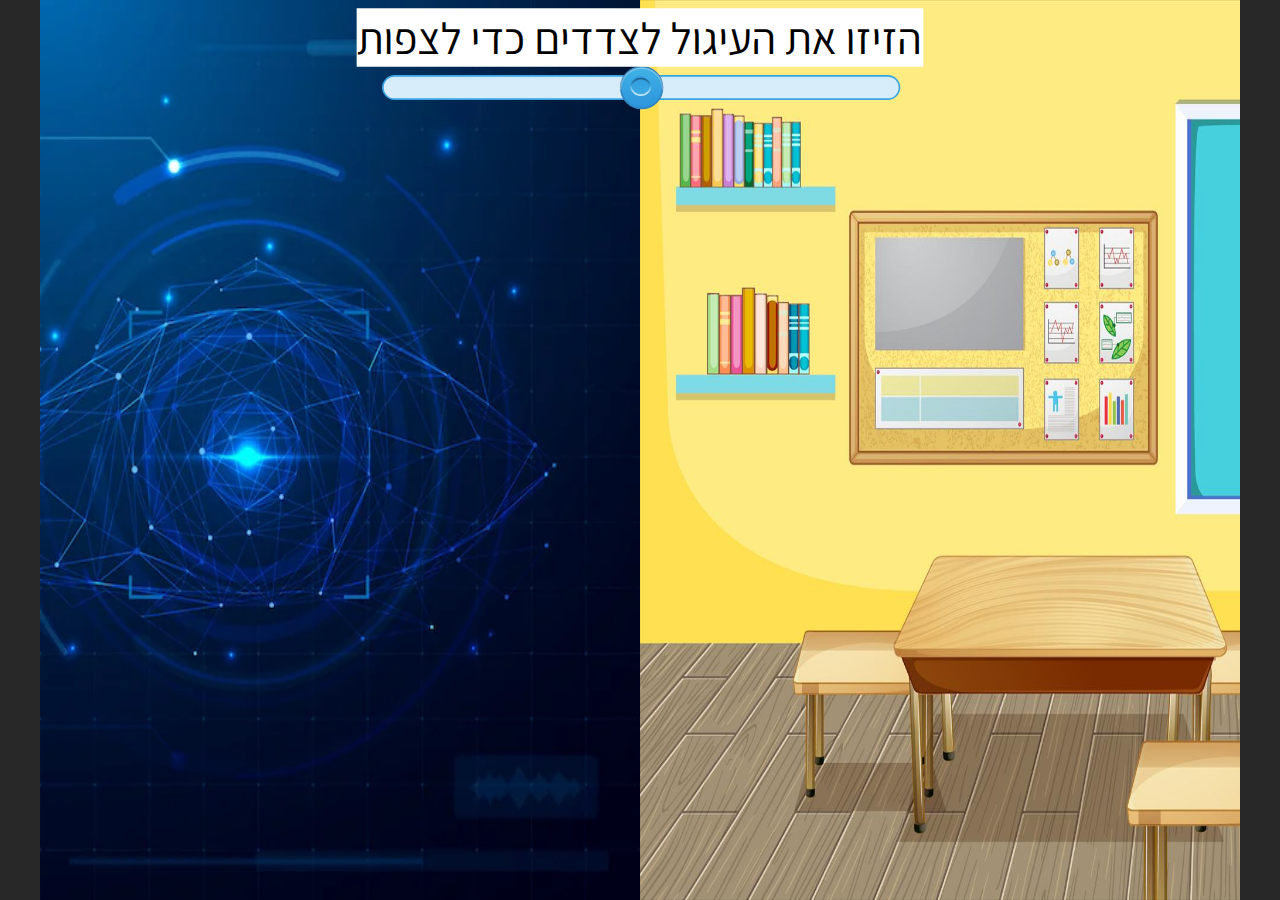
<file: Index.html>
﻿<!doctype html>
<html lang="en-US">
<head>
  <meta charset="utf-8">
  <!-- Created using Storyline 360 - http://www.articulate.com  -->
  <!-- version: 3.69.28997.0 -->
  <title>moocVR</title>
  <meta http-equiv="x-ua-compatible" content="IE=edge"/>
  <meta name="viewport" content="width=device-width,initial-scale=1,user-scalable=no,shrink-to-fit=no,minimal-ui"/>
  <meta name="apple-mobile-web-app-capable" content="yes"/>
  <style>
    html, body { height: 100%; padding: 0; margin: 0 }
    #app { height: 100%; width: 100%; }
  </style>

  <script>
    window.DS = {};
    window.globals = {
      DATA_PATH_BASE: '',
      HAS_FRAME: true,
      HAS_SLIDE: true,

      lmsPresent: false,
      tinCanPresent: false,
      cmi5Present: false,
      aoSupport: false,
      scale: 'noscale',
      captureRc: false,
      browserSize: 'fullscreen',
      bgColor: '#282828',
      features: 'AccessibleVideo,ConnectionMessages,FullScreenToggle,InsertSvgPicture,LayerPresentAsDialog,MultipleQuizTracking,UpdatedThemeEditor',
      themeName: 'unified',
      preloaderColor: '#FFFFFF',
      suppressAnalytics: false,
      productChannel: 'stable',
      publishSource: 'storyline',
      aid: 'aid|7ab7c5c1-7e8a-45cc-a1cd-81152afbe0cc',
      cid: 'ca56a871-f23a-4b8b-b31e-57a39a89a5e0',
      playerVersion: '3.69.28997.0',
      publishTimestamp: '2023-05-13T20:43:15.0759045Z',
      maxIosVideoElements: 10,
      connectionSettings: { message: 'You%20are%20offline.%20Trying%20to%20reconnect...', useDarkTheme: false },

      
      parseParams: function(qs) {
        if (window.globals.parsedParams != null) {
          return window.globals.parsedParams;
        }
        qs = (qs || window.location.search.substr(1)).split('+').join(' ');
        var params = {},
            tokens,
            re = /[?&]?([^=]+)=([^&]*)/g;

        while (tokens = re.exec(qs)) {
          params[decodeURIComponent(tokens[1]).trim()] =
            decodeURIComponent(tokens[2]).trim();
        }
        window.globals.parsedParams = params;
        return params;
      }

    };
  </script>
  <script>
    var isIe11 = ('ActiveXObject' in window || window.MSBlobBuilder != null)
      && window.msCrypto != null && !window.ActiveXObject;
    if (isIe11) {
      window.globals.unsupportedBrowser = true;
      document.write(atob('[base64]'));
    }
  </script>
  
  <script>window.THREE = { };</script>
  
</head>
<body style="background: #282828" class="cs-HTML theme-unified">
  <!-- 360 -->
  <script>!function(e){var i=/iPhone/i,o=/iPod/i,n=/iPad/i,t=/(?=.*\bAndroid\b)(?=.*\bMobile\b)/i,d=/Android/i,s=/(?=.*\bAndroid\b)(?=.*\bSD4930UR\b)/i,b=/(?=.*\bAndroid\b)(?=.*\b(?:KFOT|KFTT|KFJWI|KFJWA|KFSOWI|KFTHWI|KFTHWA|KFAPWI|KFAPWA|KFARWI|KFASWI|KFSAWI|KFSAWA)\b)/i,r=/IEMobile/i,h=/(?=.*\bWindows\b)(?=.*\bARM\b)/i,a=/BlackBerry/i,l=/BB10/i,p=/Opera Mini/i,f=/(CriOS|Chrome)(?=.*\bMobile\b)/i,u=/(?=.*\bFirefox\b)(?=.*\bMobile\b)/i,c=new RegExp("(?:Nexus 7|BNTV250|Kindle Fire|Silk|GT-P1000)","i"),w=function(e,i){return e.test(i)},A=function(e){var A=e||navigator.userAgent,v=A.split("[FBAN");if(void 0!==v[1]&&(A=v[0]),this.apple={phone:w(i,A),ipod:w(o,A),tablet:!w(i,A)&&w(n,A),device:w(i,A)||w(o,A)||w(n,A)},this.amazon={phone:w(s,A),tablet:!w(s,A)&&w(b,A),device:w(s,A)||w(b,A)},this.android={phone:w(s,A)||w(t,A),tablet:!w(s,A)&&!w(t,A)&&(w(b,A)||w(d,A)),device:w(s,A)||w(b,A)||w(t,A)||w(d,A)},this.windows={phone:w(r,A),tablet:w(h,A),device:w(r,A)||w(h,A)},this.other={blackberry:w(a,A),blackberry10:w(l,A),opera:w(p,A),firefox:w(u,A),chrome:w(f,A),device:w(a,A)||w(l,A)||w(p,A)||w(u,A)||w(f,A)},this.seven_inch=w(c,A),this.any=this.apple.device||this.android.device||this.windows.device||this.other.device||this.seven_inch,this.phone=this.apple.phone||this.android.phone||this.windows.phone,this.tablet=this.apple.tablet||this.android.tablet||this.windows.tablet,"undefined"==typeof window)return this},v=function(){var e=new A;return e.Class=A,e};"undefined"!=typeof module&&module.exports&&"undefined"==typeof window?module.exports=A:"undefined"!=typeof module&&module.exports&&"undefined"!=typeof window?module.exports=v():"function"==typeof define&&define.amd?define("isMobile",[],e.isMobile=v()):e.isMobile=v()}(this);
    window.isMobile.apple.tablet = window.isMobile.apple.tablet ||
      (navigator.platform === 'MacIntel' && navigator.maxTouchPoints > 1);
    window.isMobile.apple.device = window.isMobile.apple.device || window.isMobile.apple.tablet;
    window.isMobile.tablet = window.isMobile.tablet || window.isMobile.apple.tablet;
    window.isMobile.any = window.isMobile.any || window.isMobile.apple.tablet;
  </script>

  <div id="focus-sink" tabindex="-1"></div>

  <div id="preso"></div>
  <script>
    (function() {

      var classTypes = [ 'desktop', 'mobile', 'phone', 'tablet' ];

      var addDeviceClasses = function(prefix, testObj) {
        var curr, i;
        for (i = 0; i < classTypes.length; i++) {
          curr = classTypes[i];
          if (testObj[curr]) {
            document.body.classList.add(prefix + curr);
          }
        }
      };

      var params = window.globals.parseParams(),
          isDevicePreview = params.devicepreview === '1',
          isPhoneOverride = params.deviceType === 'phone' || (isDevicePreview && params.phone == '1'),
          isTabletOverride = (params.deviceType === 'tablet' || isDevicePreview) && !isPhoneOverride,
          isMobileOverride = isPhoneOverride || isTabletOverride;

      var deviceView = {
        desktop: !window.isMobile.any && !isMobileOverride,
        mobile: window.isMobile.any || isMobileOverride,
        phone: isPhoneOverride || (window.isMobile.phone && !isTabletOverride),
        tablet: isTabletOverride || window.isMobile.tablet
      };

      window.globals.deviceView = deviceView;
      window.isMobile.desktop = !window.isMobile.any;
      window.isMobile.mobile = window.isMobile.any;

      addDeviceClasses('view-', deviceView);

    })();
  </script>
  
  <script src='story_content/user.js' type=text/javascript></script>
  <div class="slide-loader"></div>

  <script>
    var doc = document, loader = doc.body.querySelector('.slide-loader'); [ 1, 2, 3 ].forEach(function(n) { var d = doc.createElement('div'); d.style.backgroundColor = window.globals.preloaderColor; d.classList.add('mobile-loader-dot'); d.classList.add('dot' + n); loader.appendChild(d); });
  </script>

  <div class="mobile-load-title-overlay" style="display: none">
    <div class="mobile-load-title">moocVR</div>
  </div>

  <div class="mobile-chrome-warning"></div>

  
<style>
  .warn-connection-dialog {
    display: none;
    background: transparent;
    pointer-events: none;
    position: fixed;
    left: 0;
    top: 0;
    width: 100%;
    height: 100%;
    z-index: 999;
  }

  .warn-connection-content {
    border-radius: 4px;
    background: white;
    border: 1px solid #E7E7E7;
    color: #333333;
    box-shadow: 0 2px 4px rgba(0, 0, 0, 0.25);
    transition: all 150ms ease-out;
    position: absolute;
    white-space: nowrap;
  }

  .view-phone.is-landscape .warn-connection-content {
    left: 23px;
    bottom: 23px;
  }

  .view-tablet.is-landscape .warn-connection-content {
    left: 50%;
    top: 20px;
    transform: translateX(-50%);
  }

  .is-portrait .warn-connection-content {
    transform: translate(-50%, calc(-100% - 15px));
  }

  .warn-connection-content p {
    display: inline-block;
    margin: 0 8px 0 0;
    line-height: 33px;
    font-size: 11px;
  }

  .warn-connection-content svg {
    position: relative;
    vertical-align: middle;
    margin: 0 2px 2px 8px;
  }

  .view-desktop .warn-connection-content {
    left: 1.5em;
    bottom: 1.5em;
  }

  .view-desktop .warn-connection-content p {
    font-size: 1.1em;
  }

  .is-offline .warn-connection-dialog {
    display: block;
  }

  .is-offline .cs-panel * {
    pointer-events: none !important;
  }

  .is-offline .cs-panel {
    pointer-events: all !important;
  }

  .is-offline #nav-controls * {
    pointer-events: none !important;
  }

  .is-offline #nav-controls {
    pointer-events: all !important;
  }
</style>

<div class="warn-connection-dialog">
  <div class="warn-connection-content">
    <svg width="17" height="15" viewBox="0 0 17 15" xmlns="http://www.w3.org/2000/svg">
      <path fill="#8F0000" stroke="white" d="M16.07,12.98 L15.88,12.23 L9.51,1.21 C8.97,0.26,7.6,0.26,7.06,1.21 L0.69,12.23 C0.15,13.16,0.81,14.36,1.91,14.36 H14.65 C15.47,14.36,16.05,13.7,16.07,12.98 Z"/>
      <path fill="white" stroke="white" d="M8.58,5.5 C8.35,5.28,8.5,5.35,8.21,5.32 C8.09,5.35,7.97,5.49,7.96,5.67 C7.97,5.79,7.98,5.92,7.98,6.04 L7.98,6.04 C7.99,6.17,8,6.31,8.01,6.43 L8.01,6.44 C8.03,6.92,8.06,7.41,8.09,7.9 L8.09,7.9 C8.12,8.39,8.14,8.88,8.17,9.37 C8.17,9.39,8.18,9.42,8.2,9.44 C8.23,9.46,8.25,9.47,8.28,9.47 C8.31,9.47,8.34,9.46,8.35,9.44 C8.37,9.43,8.38,9.4,8.39,9.35 L8.39,9.34 C8.39,9.24,8.4,9.15,8.4,9.05 L8.4,9.05 C8.41,8.96,8.41,8.86,8.42,8.75 C8.43,8.44,8.45,8.12,8.47,7.81 L8.47,7.81 C8.49,7.49,8.51,7.18,8.53,6.87 C8.55,6.46,8.56,6.05,8.59,5.64 L8.6,5.62 C8.6,5.57,8.59,5.53,8.58,5.5 L8.21,5.32 Z"/>
      <circle fill="white" stroke="white" cx="8.3" cy="11.35" r="0.3"/>
    </svg>
    <p>You are offline. Trying to reconnect...</p>
  </div>
</div>

<script>
  (function() {
    window.DS.connection = {
      warningShown: false,
      assets: {},
      loadingAssetGroup: false,
      retryDelay: 500
    };

    // @TODO this is POC code and can be cleaned up a bit more if we move forward
    // with the feature



    // The `window.globals.features` variable must be set in `webpack.dev.config` when testing locally - it is not enough
    // to have it in the data - but it must be set there as well.
    var useConnectionMessages = window.AbortController != null &&
      window.location.protocol != 'file:' &&
      window.globals.features.indexOf('ConnectionMessages') != -1;

    window.DS.connection.useConnectionMessages = useConnectionMessages

    var assetCount = 0;
    var checkLoadedId;
    var connectionSettings = window.globals.connectionSettings;

    if (useConnectionMessages && connectionSettings != null) {
      var contentEl = document.querySelector('.warn-connection-content');
      var messageEl = contentEl.querySelector('p')

      if (connectionSettings.useDarkTheme) {
        contentEl.style.borderColor = '#BABBBA';
        contentEl.style.backgroundColor = '#282828';
        contentEl.style.color = '#FFFFFF';
      }

      if (connectionSettings.message != null) {
        messageEl.textContent = window.decodeURIComponent(connectionSettings.message);
      }
    }

    function checkAssetsReady() {
      for (var i in DS.connection.assets) {
        if (!DS.connection.assets[i].success) {
          return false;
        }
      }
      return true;
    }

    function stopAssetGroup() {
      if (!useConnectionMessages) { return; }

      assetCount = 0;

      DS.connection.oldAssetGroup = DS.connection.assets;
      DS.connection.assets = {};
      DS.connection.loadingAssetGroup = false;
      clearInterval(checkLoadedId);
    }

    function startAssetGroup() {
      if (!useConnectionMessages) { return; }
      var ticks = 0;
      clearInterval(checkLoadedId);
      checkLoadedId = setInterval(function() {
        var loaded = 0;
        if (assetCount === 0 && loaded === 0) {
          clearInterval(checkLoadedId);
          return;
        }

        for (var i in DS.connection.assets) {
          if (DS.connection.assets[i].success) {
            loaded++;
          }
        }

        if (assetCount === loaded && checkAssetsReady()) {
          for (var i in DS.connection.assets) {
            if (DS.connection.assets[i].action) {
              DS.connection.assets[i].action();
            }
          }
          hideWarning();
          stopAssetGroup();
        }
      }, 100)
    }

    function requiredAsset(url, action, retry, type) {
      if (!useConnectionMessages) { return; }
      if (DS.connection.assets[url]) { return; }

      DS.connection.assets[url] = {
        success: false, action: action, retry: retry, type: type
      };
      assetCount = Object.keys(DS.connection.assets).length;
      if (!DS.connection.loadingAssetGroup) {
        startAssetGroup();
      }
      DS.connection.loadingAssetGroup = true;
    }

    function assetLoaded(url) {
      if (!useConnectionMessages) { return; }
      if (DS.connection.assets[url]) {
        DS.connection.assets[url].success = true;
      }
    }

    function assetFailed(url) {
      if (!useConnectionMessages) { return; }
      if (!DS.connection.assets[url]) {
        if (/\.js$/.test(url)) {
          setTimeout(function() {
            if (DS.connection.lastSlideLoaded != null) {
              DS.connection.lastSlideLoaded();
            }
          }, DS.connection.retryDelay);
        }
        return;
      }
      if (!DS.connection.warningShown) { showWarning(); }
      if (DS.connection.assets[url].retry) {
        setTimeout(function() {
          if (!DS.connection.assets[url].success) {
            DS.connection.assets[url].retry()
          }
        }, DS.connection.retryDelay);
      }
    }

    function hideWarning() {
      document.body.classList.remove('is-offline');
      DS.connection.warningShown = false;
    }
    DS.connection.hideWarning = hideWarning

    function showWarning(btn) {
      document.body.classList.add('is-offline')
      DS.connection.warningShown = true;
      updateWarningPosition();
    }

    function updateWarningPosition() {
      if (!DS.connection.warningShown) {
        return;
      }

      var isPortrait = document.body.classList.contains('is-portrait');
      var warningEl = document.querySelector('.warn-connection-content');

      if (isPortrait) {
        var slide = document.querySelector('.primary-slide');
        var slideRect = slide.getBoundingClientRect();

        warningEl.style.top = `${slideRect.top}px`
        warningEl.style.left = `${slideRect.left + slideRect.width / 2}px`
      } else {
        warningEl.style.top = null;
        warningEl.style.left = null;
      }

      window.requestAnimationFrame(updateWarningPosition);
    }

    // these will all be noops if the feature flag isn't set in
    // the data and `window.globals.features`
    DS.connection.requiredAsset = requiredAsset;
    DS.connection.assetLoaded = assetLoaded;
    DS.connection.assetFailed = assetFailed;
    DS.connection.stopAssetGroup = stopAssetGroup;
    DS.connection.startAssetGroup = startAssetGroup;
  })();
</script>


  <script>
    
    if (window.autoSpider && window.vInterfaceObject) {
      document.querySelector('.mobile-load-title-overlay').style.display = 'none';
    }
  </script>

  

  <link rel="stylesheet" href="html5/data/css/output.min.css" data-noprefix/>
</body>
<script src="html5/lib/scripts/bootstrapper.min.js"></script>
</html>
</file>
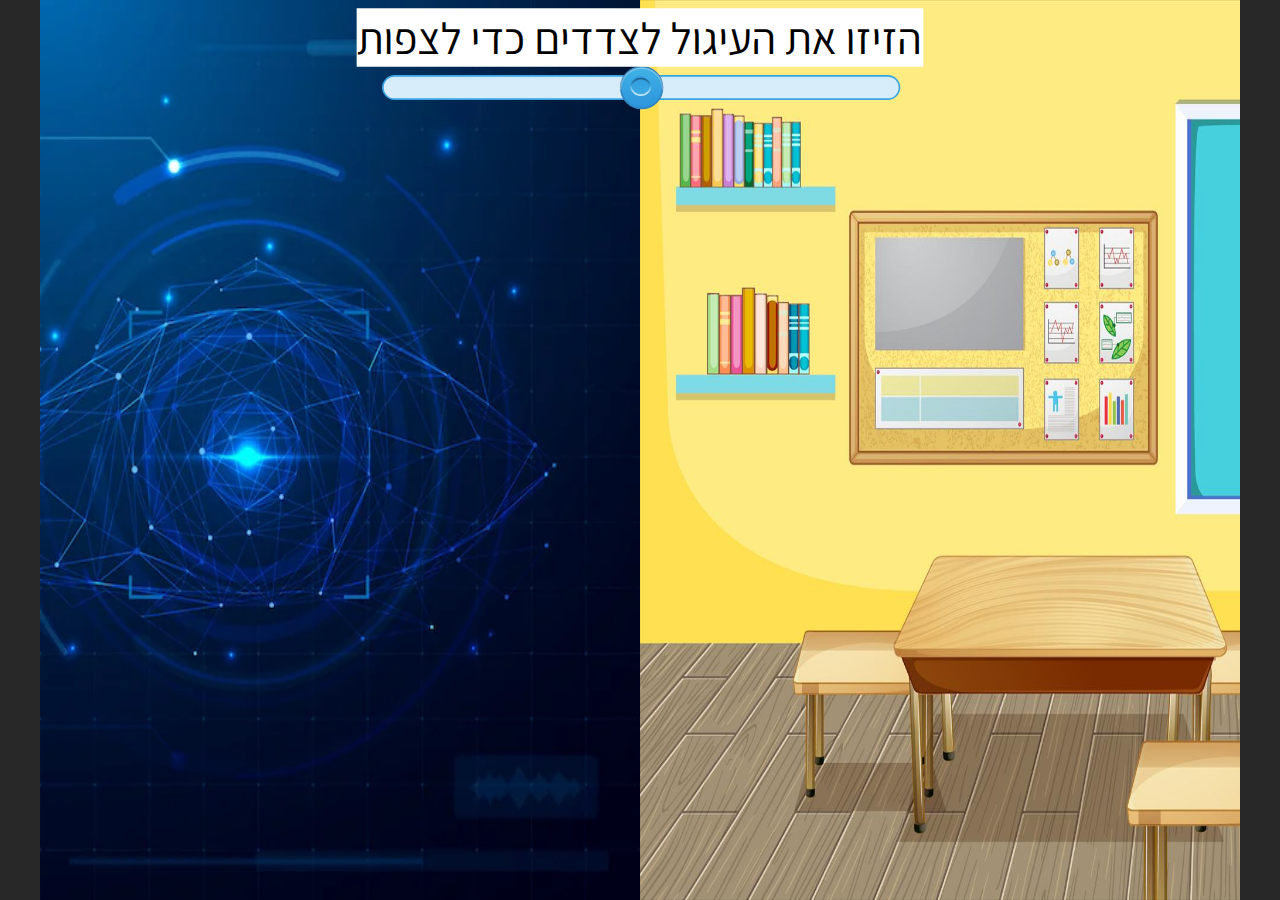
<file: index.html>
﻿<!doctype html>
<html lang="en-US">
<head>
  <meta charset="utf-8">
  <!-- Created using Storyline 360 - http://www.articulate.com  -->
  <!-- version: 3.69.28997.0 -->
  <title>moocVR</title>
  <meta http-equiv="x-ua-compatible" content="IE=edge"/>
  <meta name="viewport" content="width=device-width,initial-scale=1,user-scalable=no,shrink-to-fit=no,minimal-ui"/>
  <meta name="apple-mobile-web-app-capable" content="yes"/>
  <style>
    html, body { height: 100%; padding: 0; margin: 0 }
    #app { height: 100%; width: 100%; }
  </style>

  <script>
    window.DS = {};
    window.globals = {
      DATA_PATH_BASE: '',
      HAS_FRAME: true,
      HAS_SLIDE: true,

      lmsPresent: false,
      tinCanPresent: false,
      cmi5Present: false,
      aoSupport: false,
      scale: 'noscale',
      captureRc: false,
      browserSize: 'fullscreen',
      bgColor: '#282828',
      features: 'AccessibleVideo,ConnectionMessages,FullScreenToggle,InsertSvgPicture,LayerPresentAsDialog,MultipleQuizTracking,UpdatedThemeEditor',
      themeName: 'unified',
      preloaderColor: '#FFFFFF',
      suppressAnalytics: false,
      productChannel: 'stable',
      publishSource: 'storyline',
      aid: 'aid|7ab7c5c1-7e8a-45cc-a1cd-81152afbe0cc',
      cid: 'ca56a871-f23a-4b8b-b31e-57a39a89a5e0',
      playerVersion: '3.69.28997.0',
      publishTimestamp: '2023-05-03T05:57:48.6270765Z',
      maxIosVideoElements: 10,
      connectionSettings: { message: 'You%20are%20offline.%20Trying%20to%20reconnect...', useDarkTheme: false },

      
      parseParams: function(qs) {
        if (window.globals.parsedParams != null) {
          return window.globals.parsedParams;
        }
        qs = (qs || window.location.search.substr(1)).split('+').join(' ');
        var params = {},
            tokens,
            re = /[?&]?([^=]+)=([^&]*)/g;

        while (tokens = re.exec(qs)) {
          params[decodeURIComponent(tokens[1]).trim()] =
            decodeURIComponent(tokens[2]).trim();
        }
        window.globals.parsedParams = params;
        return params;
      }

    };
  </script>
  <script>
    var isIe11 = ('ActiveXObject' in window || window.MSBlobBuilder != null)
      && window.msCrypto != null && !window.ActiveXObject;
    if (isIe11) {
      window.globals.unsupportedBrowser = true;
      document.write(atob('[base64]'));
    }
  </script>
  
  <script>window.THREE = { };</script>
  
</head>
<body style="background: #282828" class="cs-HTML theme-unified">
  <!-- 360 -->
  <script>!function(e){var i=/iPhone/i,o=/iPod/i,n=/iPad/i,t=/(?=.*\bAndroid\b)(?=.*\bMobile\b)/i,d=/Android/i,s=/(?=.*\bAndroid\b)(?=.*\bSD4930UR\b)/i,b=/(?=.*\bAndroid\b)(?=.*\b(?:KFOT|KFTT|KFJWI|KFJWA|KFSOWI|KFTHWI|KFTHWA|KFAPWI|KFAPWA|KFARWI|KFASWI|KFSAWI|KFSAWA)\b)/i,r=/IEMobile/i,h=/(?=.*\bWindows\b)(?=.*\bARM\b)/i,a=/BlackBerry/i,l=/BB10/i,p=/Opera Mini/i,f=/(CriOS|Chrome)(?=.*\bMobile\b)/i,u=/(?=.*\bFirefox\b)(?=.*\bMobile\b)/i,c=new RegExp("(?:Nexus 7|BNTV250|Kindle Fire|Silk|GT-P1000)","i"),w=function(e,i){return e.test(i)},A=function(e){var A=e||navigator.userAgent,v=A.split("[FBAN");if(void 0!==v[1]&&(A=v[0]),this.apple={phone:w(i,A),ipod:w(o,A),tablet:!w(i,A)&&w(n,A),device:w(i,A)||w(o,A)||w(n,A)},this.amazon={phone:w(s,A),tablet:!w(s,A)&&w(b,A),device:w(s,A)||w(b,A)},this.android={phone:w(s,A)||w(t,A),tablet:!w(s,A)&&!w(t,A)&&(w(b,A)||w(d,A)),device:w(s,A)||w(b,A)||w(t,A)||w(d,A)},this.windows={phone:w(r,A),tablet:w(h,A),device:w(r,A)||w(h,A)},this.other={blackberry:w(a,A),blackberry10:w(l,A),opera:w(p,A),firefox:w(u,A),chrome:w(f,A),device:w(a,A)||w(l,A)||w(p,A)||w(u,A)||w(f,A)},this.seven_inch=w(c,A),this.any=this.apple.device||this.android.device||this.windows.device||this.other.device||this.seven_inch,this.phone=this.apple.phone||this.android.phone||this.windows.phone,this.tablet=this.apple.tablet||this.android.tablet||this.windows.tablet,"undefined"==typeof window)return this},v=function(){var e=new A;return e.Class=A,e};"undefined"!=typeof module&&module.exports&&"undefined"==typeof window?module.exports=A:"undefined"!=typeof module&&module.exports&&"undefined"!=typeof window?module.exports=v():"function"==typeof define&&define.amd?define("isMobile",[],e.isMobile=v()):e.isMobile=v()}(this);
    window.isMobile.apple.tablet = window.isMobile.apple.tablet ||
      (navigator.platform === 'MacIntel' && navigator.maxTouchPoints > 1);
    window.isMobile.apple.device = window.isMobile.apple.device || window.isMobile.apple.tablet;
    window.isMobile.tablet = window.isMobile.tablet || window.isMobile.apple.tablet;
    window.isMobile.any = window.isMobile.any || window.isMobile.apple.tablet;
  </script>

  <div id="focus-sink" tabindex="-1"></div>

  <div id="preso"></div>
  <script>
    (function() {

      var classTypes = [ 'desktop', 'mobile', 'phone', 'tablet' ];

      var addDeviceClasses = function(prefix, testObj) {
        var curr, i;
        for (i = 0; i < classTypes.length; i++) {
          curr = classTypes[i];
          if (testObj[curr]) {
            document.body.classList.add(prefix + curr);
          }
        }
      };

      var params = window.globals.parseParams(),
          isDevicePreview = params.devicepreview === '1',
          isPhoneOverride = params.deviceType === 'phone' || (isDevicePreview && params.phone == '1'),
          isTabletOverride = (params.deviceType === 'tablet' || isDevicePreview) && !isPhoneOverride,
          isMobileOverride = isPhoneOverride || isTabletOverride;

      var deviceView = {
        desktop: !window.isMobile.any && !isMobileOverride,
        mobile: window.isMobile.any || isMobileOverride,
        phone: isPhoneOverride || (window.isMobile.phone && !isTabletOverride),
        tablet: isTabletOverride || window.isMobile.tablet
      };

      window.globals.deviceView = deviceView;
      window.isMobile.desktop = !window.isMobile.any;
      window.isMobile.mobile = window.isMobile.any;

      addDeviceClasses('view-', deviceView);

    })();
  </script>
  
  <script src='story_content/user.js' type=text/javascript></script>
  <div class="slide-loader"></div>

  <script>
    var doc = document, loader = doc.body.querySelector('.slide-loader'); [ 1, 2, 3 ].forEach(function(n) { var d = doc.createElement('div'); d.style.backgroundColor = window.globals.preloaderColor; d.classList.add('mobile-loader-dot'); d.classList.add('dot' + n); loader.appendChild(d); });
  </script>

  <div class="mobile-load-title-overlay" style="display: none">
    <div class="mobile-load-title">moocVR</div>
  </div>

  <div class="mobile-chrome-warning"></div>

  
<style>
  .warn-connection-dialog {
    display: none;
    background: transparent;
    pointer-events: none;
    position: fixed;
    left: 0;
    top: 0;
    width: 100%;
    height: 100%;
    z-index: 999;
  }

  .warn-connection-content {
    border-radius: 4px;
    background: white;
    border: 1px solid #E7E7E7;
    color: #333333;
    box-shadow: 0 2px 4px rgba(0, 0, 0, 0.25);
    transition: all 150ms ease-out;
    position: absolute;
    white-space: nowrap;
  }

  .view-phone.is-landscape .warn-connection-content {
    left: 23px;
    bottom: 23px;
  }

  .view-tablet.is-landscape .warn-connection-content {
    left: 50%;
    top: 20px;
    transform: translateX(-50%);
  }

  .is-portrait .warn-connection-content {
    transform: translate(-50%, calc(-100% - 15px));
  }

  .warn-connection-content p {
    display: inline-block;
    margin: 0 8px 0 0;
    line-height: 33px;
    font-size: 11px;
  }

  .warn-connection-content svg {
    position: relative;
    vertical-align: middle;
    margin: 0 2px 2px 8px;
  }

  .view-desktop .warn-connection-content {
    left: 1.5em;
    bottom: 1.5em;
  }

  .view-desktop .warn-connection-content p {
    font-size: 1.1em;
  }

  .is-offline .warn-connection-dialog {
    display: block;
  }

  .is-offline .cs-panel * {
    pointer-events: none !important;
  }

  .is-offline .cs-panel {
    pointer-events: all !important;
  }

  .is-offline #nav-controls * {
    pointer-events: none !important;
  }

  .is-offline #nav-controls {
    pointer-events: all !important;
  }
</style>

<div class="warn-connection-dialog">
  <div class="warn-connection-content">
    <svg width="17" height="15" viewBox="0 0 17 15" xmlns="http://www.w3.org/2000/svg">
      <path fill="#8F0000" stroke="white" d="M16.07,12.98 L15.88,12.23 L9.51,1.21 C8.97,0.26,7.6,0.26,7.06,1.21 L0.69,12.23 C0.15,13.16,0.81,14.36,1.91,14.36 H14.65 C15.47,14.36,16.05,13.7,16.07,12.98 Z"/>
      <path fill="white" stroke="white" d="M8.58,5.5 C8.35,5.28,8.5,5.35,8.21,5.32 C8.09,5.35,7.97,5.49,7.96,5.67 C7.97,5.79,7.98,5.92,7.98,6.04 L7.98,6.04 C7.99,6.17,8,6.31,8.01,6.43 L8.01,6.44 C8.03,6.92,8.06,7.41,8.09,7.9 L8.09,7.9 C8.12,8.39,8.14,8.88,8.17,9.37 C8.17,9.39,8.18,9.42,8.2,9.44 C8.23,9.46,8.25,9.47,8.28,9.47 C8.31,9.47,8.34,9.46,8.35,9.44 C8.37,9.43,8.38,9.4,8.39,9.35 L8.39,9.34 C8.39,9.24,8.4,9.15,8.4,9.05 L8.4,9.05 C8.41,8.96,8.41,8.86,8.42,8.75 C8.43,8.44,8.45,8.12,8.47,7.81 L8.47,7.81 C8.49,7.49,8.51,7.18,8.53,6.87 C8.55,6.46,8.56,6.05,8.59,5.64 L8.6,5.62 C8.6,5.57,8.59,5.53,8.58,5.5 L8.21,5.32 Z"/>
      <circle fill="white" stroke="white" cx="8.3" cy="11.35" r="0.3"/>
    </svg>
    <p>You are offline. Trying to reconnect...</p>
  </div>
</div>

<script>
  (function() {
    window.DS.connection = {
      warningShown: false,
      assets: {},
      loadingAssetGroup: false,
      retryDelay: 500
    };

    // @TODO this is POC code and can be cleaned up a bit more if we move forward
    // with the feature



    // The `window.globals.features` variable must be set in `webpack.dev.config` when testing locally - it is not enough
    // to have it in the data - but it must be set there as well.
    var useConnectionMessages = window.AbortController != null &&
      window.location.protocol != 'file:' &&
      window.globals.features.indexOf('ConnectionMessages') != -1;

    window.DS.connection.useConnectionMessages = useConnectionMessages

    var assetCount = 0;
    var checkLoadedId;
    var connectionSettings = window.globals.connectionSettings;

    if (useConnectionMessages && connectionSettings != null) {
      var contentEl = document.querySelector('.warn-connection-content');
      var messageEl = contentEl.querySelector('p')

      if (connectionSettings.useDarkTheme) {
        contentEl.style.borderColor = '#BABBBA';
        contentEl.style.backgroundColor = '#282828';
        contentEl.style.color = '#FFFFFF';
      }

      if (connectionSettings.message != null) {
        messageEl.textContent = window.decodeURIComponent(connectionSettings.message);
      }
    }

    function checkAssetsReady() {
      for (var i in DS.connection.assets) {
        if (!DS.connection.assets[i].success) {
          return false;
        }
      }
      return true;
    }

    function stopAssetGroup() {
      if (!useConnectionMessages) { return; }

      assetCount = 0;

      DS.connection.oldAssetGroup = DS.connection.assets;
      DS.connection.assets = {};
      DS.connection.loadingAssetGroup = false;
      clearInterval(checkLoadedId);
    }

    function startAssetGroup() {
      if (!useConnectionMessages) { return; }
      var ticks = 0;
      clearInterval(checkLoadedId);
      checkLoadedId = setInterval(function() {
        var loaded = 0;
        if (assetCount === 0 && loaded === 0) {
          clearInterval(checkLoadedId);
          return;
        }

        for (var i in DS.connection.assets) {
          if (DS.connection.assets[i].success) {
            loaded++;
          }
        }

        if (assetCount === loaded && checkAssetsReady()) {
          for (var i in DS.connection.assets) {
            if (DS.connection.assets[i].action) {
              DS.connection.assets[i].action();
            }
          }
          hideWarning();
          stopAssetGroup();
        }
      }, 100)
    }

    function requiredAsset(url, action, retry, type) {
      if (!useConnectionMessages) { return; }
      if (DS.connection.assets[url]) { return; }

      DS.connection.assets[url] = {
        success: false, action: action, retry: retry, type: type
      };
      assetCount = Object.keys(DS.connection.assets).length;
      if (!DS.connection.loadingAssetGroup) {
        startAssetGroup();
      }
      DS.connection.loadingAssetGroup = true;
    }

    function assetLoaded(url) {
      if (!useConnectionMessages) { return; }
      if (DS.connection.assets[url]) {
        DS.connection.assets[url].success = true;
      }
    }

    function assetFailed(url) {
      if (!useConnectionMessages) { return; }
      if (!DS.connection.assets[url]) {
        if (/\.js$/.test(url)) {
          setTimeout(function() {
            if (DS.connection.lastSlideLoaded != null) {
              DS.connection.lastSlideLoaded();
            }
          }, DS.connection.retryDelay);
        }
        return;
      }
      if (!DS.connection.warningShown) { showWarning(); }
      if (DS.connection.assets[url].retry) {
        setTimeout(function() {
          if (!DS.connection.assets[url].success) {
            DS.connection.assets[url].retry()
          }
        }, DS.connection.retryDelay);
      }
    }

    function hideWarning() {
      document.body.classList.remove('is-offline');
      DS.connection.warningShown = false;
    }
    DS.connection.hideWarning = hideWarning

    function showWarning(btn) {
      document.body.classList.add('is-offline')
      DS.connection.warningShown = true;
      updateWarningPosition();
    }

    function updateWarningPosition() {
      if (!DS.connection.warningShown) {
        return;
      }

      var isPortrait = document.body.classList.contains('is-portrait');
      var warningEl = document.querySelector('.warn-connection-content');

      if (isPortrait) {
        var slide = document.querySelector('.primary-slide');
        var slideRect = slide.getBoundingClientRect();

        warningEl.style.top = `${slideRect.top}px`
        warningEl.style.left = `${slideRect.left + slideRect.width / 2}px`
      } else {
        warningEl.style.top = null;
        warningEl.style.left = null;
      }

      window.requestAnimationFrame(updateWarningPosition);
    }

    // these will all be noops if the feature flag isn't set in
    // the data and `window.globals.features`
    DS.connection.requiredAsset = requiredAsset;
    DS.connection.assetLoaded = assetLoaded;
    DS.connection.assetFailed = assetFailed;
    DS.connection.stopAssetGroup = stopAssetGroup;
    DS.connection.startAssetGroup = startAssetGroup;
  })();
</script>


  <script>
    
    if (window.autoSpider && window.vInterfaceObject) {
      document.querySelector('.mobile-load-title-overlay').style.display = 'none';
    }
  </script>

  

  <link rel="stylesheet" href="html5/data/css/output.min.css" data-noprefix/>
</body>
<script src="html5/lib/scripts/bootstrapper.min.js"></script>
</html>
</file>
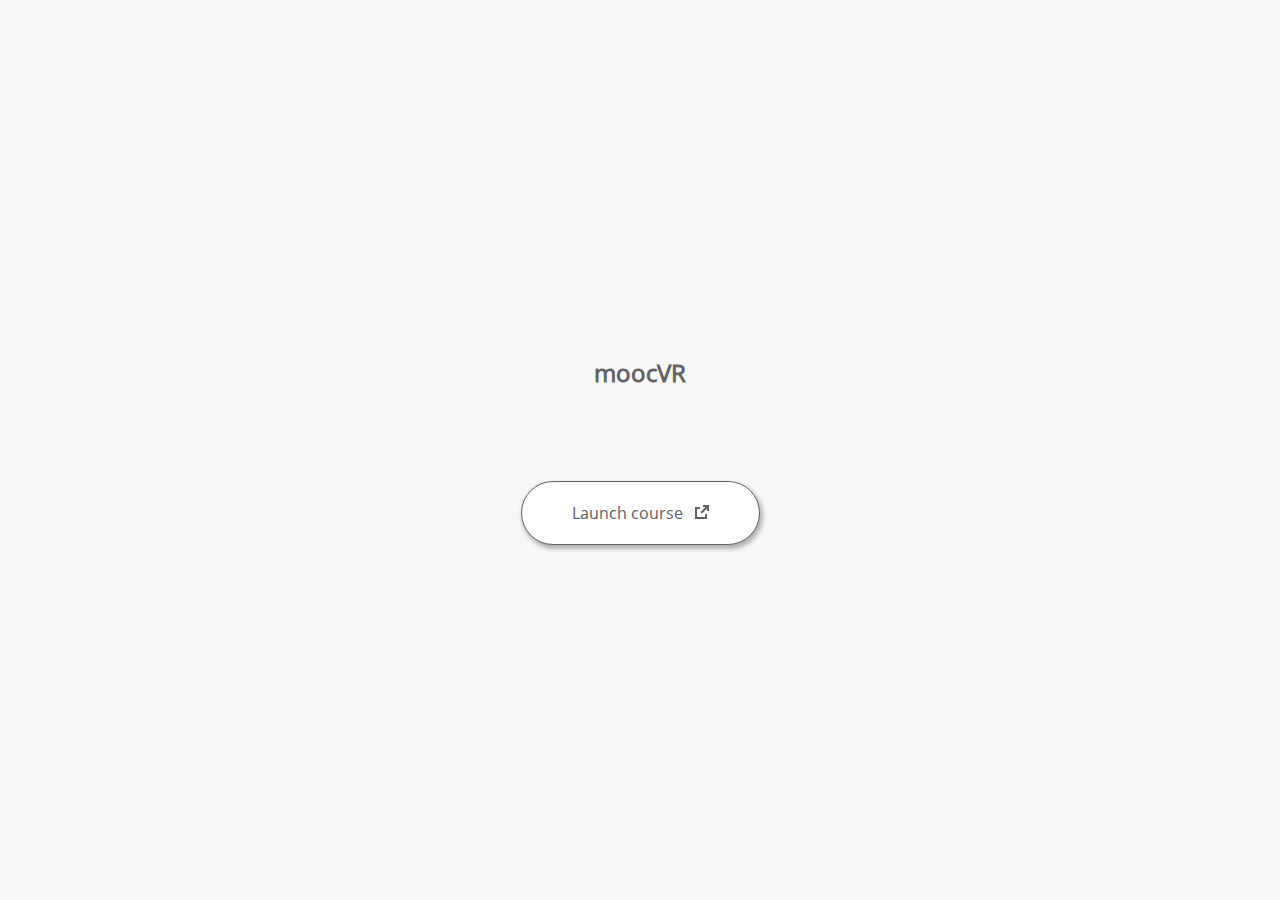
<file: launcher.html>
﻿<html lang="en-US">
	<head>
		<!-- Created using Storyline 360 - http://www.articulate.com  --> 
		<!-- version: 3.69.28997.0 --> 

		<title>moocVR</title>
    <style>
      @font-face {
        font-family: "Open Sans Full";
        font-style: normal;
        font-weight: 400;
        src: local("Open Sans"),
             local("OpenSans"),
             url(html5/lib/stylesheets/mobile-fonts/open-sans-regular.woff) format("woff")
      }
      body {
        background-color: #F7F7F7;
      }
      h1 {
        color: #636363;
        font-family: "Open Sans Full", Helvetica, sans-serif;
        font-size: 150%;
        margin-bottom: 92px;
        padding-bottom: 0;
      }

      button {
        background-color: #FFF;
        border: 1px solid #636363;
        border-radius: 80px;
        box-shadow: 2px 3px 4px 1px rgba(39, 39, 39, 0.33);
        color: #636363;
        font-family: "Open Sans Full", Helvetica, sans-serif;
        font-size: 100%;
        padding: 20px 50px;
      }
      img {
        height: 15px;
        width: 15px;
        margin-left: 8px;
      }
    </style>
		<script>
			
			/******************************************************************************/
			//
			// NOTE TO DEVELOPERS:
			// The following code should be integrated with your web page in order to open
			// the presentation in a new window.  To launch the presentation immediately, 
			// simply copy the code below into your web page.  To launch the presentation
			// when a button or link is clicked, call LaunchPresentation when the onClick
			// event is triggered.
			//
			/******************************************************************************/		
		
		
			var Safari =  (navigator.appVersion.indexOf("Safari") >= 0);
			
			var g_bChromeless = false;
			var g_bResizeable = false;
			var g_nContentWidth = 740;
			var g_nContentHeight = 560;
			var g_strStartPage = "story.html" + document.location.search;
			var g_strBrowserSize = "fullscreen";
		
			function LaunchContent()
			{
				var nWidth = screen.availWidth;
				var nHeight = screen.availHeight;

				if (nWidth > g_nContentWidth && nHeight > g_nContentHeight && g_strBrowserSize != "fullscreen")
				{
					nWidth = g_nContentWidth;
					nHeight = g_nContentHeight;
					
					if (!Safari && !g_bChromeless)
					{
						nWidth += 17;
					}
				}

				// Build the options string
				var strOptions = "width=" + nWidth +",height=" + nHeight;
				if (g_bResizeable)
				{
					strOptions += ",resizable=yes"
				}
				else
				{
					strOptions += ",resizable=no"
				}

				if (g_bChromeless)
				{
					strOptions += ", status=0, toolbar=0, location=0, menubar=0, scrollbars=0";
				}
				else
				{
					strOptions += ", status=1, toolbar=1, location=1, menubar=1, scrollbars=1";
				}

				// Launch the URL
				if (Safari)
				{
					var oWnd = window.open("", "_blank", strOptions);
					oWnd.location = g_strStartPage;
				}
				else
				{
					window.open(g_strStartPage , "_blank", strOptions);
				}
			}

			
			
		</script>
		
	</head>
	
	<body onload="setTimeout('LaunchContent()', 100);">
		<center>
			<table width="100%" height="100%" border="0" cellpadding="0" cellspacing="0">
				<tr>
					<td>
						<center>
              <h1 tabIndex="-1">moocVR</h1>
							<button onclick="LaunchContent()" aria-label="Launch course: opens in new window">Launch course <img src="story_content/external_window.png" style="border-style: none; height: 14px; width: 14px;" tabIndex="-1" aria-hidden="true"/></button>
						</center>
					</td>
				</tr>
			</table>
		</center>
	</body>
</html>
</file>
<file: html5/data/css/output.min.css>
@font-face {
  font-family: 'LatoBold Charset1_ Bold434BCCA6';
  src: url('[data-uri]');
  font-style: normal;
  font-weight: normal;
}
@font-face {
  font-family: 'Lato Charset1_ 6pjHpusf801DF57A';
  src: url('[data-uri]');
  font-style: normal;
  font-weight: normal;
}
@font-face {
  font-family: 'Arial Charset1_ 5XVgf6QD36D970C';
  src: url('[data-uri]');
  font-style: normal;
  font-weight: normal;
}
@font-face {
  font-family: 'Open Sans Charset1_ 6ZL892F9A0D';
  src: url('[data-uri]');
  font-style: normal;
  font-weight: normal;
}
@font-face {
  font-family: 'Assistant Charset1_ 6OL00AB7858';
  src: url('[data-uri]');
  font-style: normal;
  font-weight: normal;
}
@font-face {
  font-family: 'Open Sans Charset0_v9TY33EDE6F2';
  src: url('[data-uri]');
  font-style: normal;
  font-weight: normal;
}
@font-face {
  font-family: 'Assistant Charset0_v9TY2353C929';
  src: url('[data-uri]');
  font-style: normal;
  font-weight: normal;
}
.cs-HTML {
  background: rgba(40, 40, 40, 1);
}
.cs-npnxnanbnsnfns00000000001 .cs-infopanel  {
  box-shadow: 0 1px 0 rgba(0, 0, 0, 0);
  background: rgba(255, 255, 255, 1);
}
.cs-npnxnanbnsnfns00000000001 .cs-infopanel .cs-link {
  color: rgba(186, 187, 186, 1);
}
.cs-npnxnanbnsnfns00000000001 .cs-infopanel .cs-link:hover {
  color: rgba(255, 255, 255, 1);
}
.cs-npnxnanbnsnfns00000000001 .cs-infopanel .cs-name {
  color: rgba(68, 68, 68, 1);
}
.cs-npnxnanbnsnfns00000000001 .cs-infopanel .cs-title {
  color: rgba(153, 153, 153, 1);
}
.cs-npnxnanbnsnfns00000000001 .cs-infopanelpopup  {
  box-shadow: 0 1px 0 rgba(0, 0, 0, 0);
  background: rgba(0, 0, 0, 0);
}
.cs-npnxnanbnsnfns00000000001 .cs-infopanelpopup .cs-link {
  color: rgba(255, 0, 0, 1);
}
.cs-npnxnanbnsnfns00000000001 .cs-infopanelpopup .cs-link:hover {
  color: rgba(255, 255, 255, 1);
}
.cs-npnxnanbnsnfns00000000001 .cs-infopanelpopup .cs-name {
  color: rgba(255, 255, 255, 1);
}
.cs-npnxnanbnsnfns00000000001 .cs-infopanelpopup .cs-bio {
  color: rgba(186, 187, 186, 1);
}
.cs-npnxnanbnsnfns00000000001 .cs-timer  {
  color: rgba(186, 187, 186, 1);
}
.cs-npnxnanbnsnfns00000000001 .cs-duration stop:first-child {
  stop-color: rgba(60, 60, 60, 1);
}
.cs-npnxnanbnsnfns00000000001 .cs-duration stop:last-child {
  stop-color: rgba(60, 60, 60, 1);
}
.cs-npnxnanbnsnfns00000000001 .cs-elapsed stop:first-child {
  stop-color: rgba(254, 227, 71, 1);
}
.cs-npnxnanbnsnfns00000000001 .cs-elapsed stop:last-child {
  stop-color: rgba(254, 227, 71, 1);
}
.cs-npnxnanbnsnfns00000000001 .cs-timer .cs-pie .cs-innerstroke {
  stroke: rgba(199, 199, 199, 1);
}
.cs-npnxnanbnsnfns00000000001 .cs-timer .cs-pie .cs-innerborder {
  stroke: rgba(255, 255, 255, 1);
}
.cs-npnxnanbnsnfns00000000001 .cs-window  {
  box-shadow: 0 8px 5px rgba(0, 0, 0, 0.2);
  border-color: rgba(49, 99, 0, 0);
  background: rgba(33, 33, 33, 1);
  color: rgba(248, 248, 248, 1);
}
.cs-npnxnanbnsnfns00000000001 .cs-window .cs-diva {
  border-color: rgba(78, 78, 78, 1);
}
.cs-npnxnanbnsnfns00000000001 .cs-window .cs-divb {
  border-color: rgba(78, 78, 78, 0);
}
.cs-npnxnanbnsnfns00000000001 .cs-editor .cs-editor-slide {
  color: rgba(226, 226, 226, 1);
}
.cs-npnxnanbnsnfns00000000001 .cs-editor .cs-editor-html {
  color: rgba(186, 187, 186, 1);
}
.cs-npnxnanbnsnfns00000000001 .cs-editor .cs-editor-button {
  text-shadow: 0 1px 0 rgba(0, 0, 0, 0);
  color: rgba(255, 255, 255, 1);
  border-color: rgba(211, 211, 211, 1);
  background: rgba(34, 34, 34, 1);
}
.cs-npnxnanbnsnfns00000000001 .cs-editor .cs-editor-button:hover {
  background: rgba(68, 68, 68, 1);
}
.cs-npnxnanbnsnfns00000000001 .cs-editor .cs-editor-button:active {
  background: rgba(68, 68, 68, 1);
}
.cs-npnxnanbnsnfns00000000001 .cs-listitem  {
  color: rgba(186, 187, 186, 1);
  border-color: none;
  border: 1px solid transparent;
}
.cs-npnxnanbnsnfns00000000001 .cs-listitem:hover {
  background: rgba(255, 255, 255, 0.06);
  border-color: rgba(108, 108, 108, 1) !important;
  border-width: 1px;
  border-radius: 2px;
  border-style: solid;
  box-sizing: border-box;
}
.cs-npnxnanbnsnfns00000000001 .cs-listitem.hover {
  background: rgba(255, 255, 255, 0.06);
  border-color: rgba(108, 108, 108, 1) !important;
  border-width: 1px;
  border-radius: 2px;
  border-style: solid;
  box-sizing: border-box;
}
.cs-npnxnanbnsnfns00000000001 .cs-glossary  {
  color: rgba(186, 187, 186, 1);
}
.cs-npnxnanbnsnfns00000000001 .cs-glossary .cs-scrolling-panel {
  background: rgba(0, 0, 0, 0);
}
.cs-npnxnanbnsnfns00000000001 .cs-glossary .cs-term.cs-selected .cs-choice-list-trigger {
  color: rgba(255, 255, 255, 1);
  background: rgba(255, 255, 255, 1);
}
.cs-npnxnanbnsnfns00000000001 .cs-glossary .cs-term.cs-selected .cs-choice-list-trigger:focus {
  color: rgba(255, 255, 255, 1);
  background: rgba(255, 255, 255, 1);
}
.cs-npnxnanbnsnfns00000000001 .cs-glossary .cs-term:hover .cs-choice-list-trigger {
  background: rgba(186, 187, 186, 1);
}
.cs-npnxnanbnsnfns00000000001 .cs-glossary .cs-term.hover .cs-choice-list-trigger {
  background: rgba(186, 187, 186, 1);
}
.cs-npnxnanbnsnfns00000000001 .cs-glossary .cs-term .cs-choice-list-trigger:focus {
  background: rgba(186, 187, 186, 1);
}
.cs-npnxnanbnsnfns00000000001 .cs-glossary .cs-diva {
  border-color: rgba(0, 0, 0, 0);
}
.cs-npnxnanbnsnfns00000000001 .cs-glossary .cs-divb {
  border-color: rgba(0, 0, 0, 0);
}
.cs-npnxnanbnsnfns00000000001 .cs-glossary .cs-divc {
  border-color: rgba(0, 0, 0, 0);
}
.cs-npnxnanbnsnfns00000000001 .cs-glossary .cs-heading {
  color: rgba(248, 248, 248, 1);
  font-weight: 700;
}
.note-content p span {
  color: rgba(186, 187, 186, 1);
  line-height: 1.4em;
  font-size: 103.769%;
}
.cs-npnxnanbnsnfns00000000001 .cs-resource .cs-separator {
  border-color: rgba(0, 0, 0, 0);
}
.cs-npnxnanbnsnfns00000000001 .cs-outline  {
  color: rgba(45, 45, 45, 1);
}
.cs-npnxnanbnsnfns00000000001 .cs-outline .cs-diva {
  border-color: rgba(0, 0, 0, 0);
}
.cs-npnxnanbnsnfns00000000001 .cs-outline .cs-divb {
  border-color: rgba(0, 0, 0, 0);
}
.cs-npnxnanbnsnfns00000000001 .cs-outline .cs-divc {
  border-color: rgba(0, 0, 0, 0);
}
.cs-npnxnanbnsnfns00000000001 .cs-outline .cs-search-filter:hover {
  color: rgba(0, 0, 0, 0);
}
.cs-npnxnanbnsnfns00000000001 .cs-outline .cs-search-filter.hover {
  color: rgba(0, 0, 0, 0);
}
.cs-npnxnanbnsnfns00000000001 .cs-transcript  {
  color: rgba(255, 255, 255, 1);
}
.cs-npnxnanbnsnfns00000000001 .cs-transcript .cs-div {
  border-color: rgba(0, 0, 0, 0);
}
.cs-npnxnanbnsnfns00000000001 .cs-tabs:not(.topmenu-item) {
  color: rgba(248, 248, 248, 1);
}
.cs-npnxnanbnsnfns00000000001 .cs-tabs .cs-inner-button:not(.topmenu-item) {
  text-shadow: 0 1px 0 rgba(0, 0, 0, 0);
}
.cs-npnxnanbnsnfns00000000001 .cs-tabs:hover:not(.topmenu-item) {
  color: rgba(248, 248, 248, 1);
}
.cs-npnxnanbnsnfns00000000001 .cs-tabs.cs-selected {
  background: rgba(0, 0, 0, 0);
  color: rgba(248, 248, 248, 1);
}
.cs-npnxnanbnsnfns00000000001 .cs-seekcontrol  {
  background: rgba(0, 0, 0, 0);
  border-color: rgba(0, 0, 0, 0);
}
.cs-npnxnanbnsnfns00000000001 .cs-seekcontrol .cs-button:hover .cs-icon {
  fill: rgba(255, 255, 255, 1);
}
.cs-npnxnanbnsnfns00000000001 .cs-seekcontrol .cs-button.hover .cs-icon {
  fill: rgba(255, 255, 255, 1);
}
.cs-npnxnanbnsnfns00000000001 .cs-seekcontrol .cs-button .cs-icon-shadow {
  fill: rgba(0, 0, 0, 0);
}
.cs-npnxnanbnsnfns00000000001 .cs-seekcontrol .cs-button .cs-icon {
  fill: rgba(180, 180, 180, 1);
}
.cs-npnxnanbnsnfns00000000001 .cs-seekcontrol .cs-seek .cs-fill {
  background: rgba(255, 255, 255, 0.6);
}
.cs-npnxnanbnsnfns00000000001 .cs-seekcontrol .cs-seek {
  background: rgba(108, 108, 108, 1);
  border-color: rgba(0, 0, 0, 0);
}
.cs-npnxnanbnsnfns00000000001 .cs-searchinput .cs-input {
  color: rgba(186, 187, 186, 1);
  border-color: rgba(0, 0, 0, 0);
  background: rgba(255, 255, 255, 0.06);
}
.cs-npnxnanbnsnfns00000000001 .cs-searchinput .cs-input:focus {
  color: rgba(248, 248, 248, 1);
  background: rgba(41, 41, 41, 1);
}
.cs-npnxnanbnsnfns00000000001 .cs-searchinput .cs-input:hover {
  box-shadow: inset 0 0 1px 0 rgba(69, 126, 19, 0);
}
.cs-npnxnanbnsnfns00000000001 .cs-searchinput .cs-input.hover {
  box-shadow: inset 0 0 1px 0 rgba(69, 126, 19, 0);
}
.cs-npnxnanbnsnfns00000000001 .cs-searchinput .cs-button .cs-icon {
  fill: rgba(186, 187, 186, 1);
}
.cs-npnxnanbnsnfns00000000001 .cs-searchinput .cs-button:hover {
  fill: rgba(63, 133, 0, 1);
}
.cs-npnxnanbnsnfns00000000001 .cs-searchinput .cs-button.hover {
  fill: rgba(63, 133, 0, 1);
}
.cs-npnxnanbnsnfns00000000001 .cs-menu  {
  box-shadow: 0 1px 0 rgba(0, 0, 0, 0);
  background: rgba(33, 33, 33, 1);
}
.cs-npnxnanbnsnfns00000000001 .cs-topmenu-item.active .cs-tab {
  background: rgba(33, 33, 33, 1);
}
.cs-npnxnanbnsnfns00000000001 .cs-logo  {
  box-shadow: 0 1px 0 rgba(37, 75, 0, 1);
  background: rgba(255, 255, 255, 0);
}
.cs-npnxnanbnsnfns00000000001 .cs-checkbox  {
  color: rgba(255, 255, 255, 1);
}
.cs-npnxnanbnsnfns00000000001 .cs-checkbox:hover {
  border-color: rgba(175, 221, 130, 1);
}
.cs-npnxnanbnsnfns00000000001 .cs-checkbox.hover {
  border-color: rgba(175, 221, 130, 1);
}
.cs-npnxnanbnsnfns00000000001 .cs-checkbox .cs-box {
  color: rgba(255, 255, 255, 1);
  border-color: rgba(42, 83, 0, 1);
}
.cs-npnxnanbnsnfns00000000001 .cs-checkbox .cs-box:checked::after {
  color: rgba(43, 196, 0, 1);
}
.cs-npnxnanbnsnfns00000000001 .cs-button  {
  text-shadow: 0 1px 0 rgba(0, 0, 0, 0);
  color: rgba(186, 187, 186, 1);
  border-color: rgba(0, 0, 0, 0);
  background: rgba(0, 0, 0, 0);
  box-shadow: 0 1px 0 rgba(0, 0, 0, 0);
}
.cs-npnxnanbnsnfns00000000001 .cs-button .cs-icon {
  fill: rgba(186, 187, 186, 1);
}
.cs-npnxnanbnsnfns00000000001 .cs-button .cs-icon-shadow {
  fill: rgba(0, 0, 0, 0);
}
.cs-npnxnanbnsnfns00000000001 .cs-button:hover {
  background: rgba(248, 248, 248, 1);
}
.cs-npnxnanbnsnfns00000000001 .cs-button.hover {
  background: rgba(248, 248, 248, 1);
}
.cs-npnxnanbnsnfns00000000001 .cs-button:active {
  background: rgba(0, 0, 0, 0);
}
.cs-npnxnanbnsnfns00000000001 .cs-button.cs-disabled:hover {
  background: rgba(0, 0, 0, 0);
}
.cs-npnxnanbnsnfns00000000001 .cs-button.cs-disabled.hover {
  background: rgba(0, 0, 0, 0);
}
.cs-npnxnanbnsnfns00000000001 .cs-button.cs-disabled:active {
  background: rgba(0, 0, 0, 0);
}
.cs-npnxnanbnsnfns00000000001 .cs-button.cs-volume:hover {
  background: rgba(0, 0, 0, 0);
}
.cs-npnxnanbnsnfns00000000001 .cs-button.cs-volume.hover {
  background: rgba(0, 0, 0, 0);
}
.cs-npnxnanbnsnfns00000000001 .cs-button.cs-volume:active {
  background: rgba(0, 0, 0, 0);
}
.cs-npnxnanbnsnfns00000000001.cs-base  {
  color: rgba(186, 187, 186, 1);
  border-color: rgba(40, 40, 40, 1);
  background: rgba(40, 40, 40, 1);
}
.cs-npnxnanbnsnfns00000000001.cs-base .cs-separator .cs-diva {
  background: rgba(69, 69, 69, 1);
}
.cs-npnxnanbnsnfns00000000001.cs-base .cs-separator .cs-divb {
  background: rgba(0, 0, 0, 0);
}
.cs-npnxnanbnsnfns00000000001.cs-base .cs-topmenu-item.active .cs-tab {
  border-color: rgba(69, 69, 69, 1);
}
.cs-npnxnanbnsnfns00000000001.cs-base .cs-topmenu-item.active .cs-panel {
  border-color: rgba(69, 69, 69, 1);
}
.cs-npnxnanbnsnfns00000000001.cs-base .cs-left {
  background: rgba(33, 33, 33, 1);
}
.cs-npnxnanbnsnfns00000000001.cs-base .cs-area-primary .cs-slide-container {
  background: rgba(40, 40, 40, 1);
}
.cs-npnxnanbnsnfns00000000001.cs-base.cs-custom-theme .cs-brandhighlight-bg {
  background: rgba(79, 189, 244, 1) !important;
}
.cs-npnxnanbnsnfns00000000001.cs-base.cs-custom-theme .cs-brandhighlight-secondary-bg {
  background: rgba(255, 255, 255, 1) !important;
}
.cs-npnxnanbnsnfns00000000001.cs-base.cs-custom-theme .cs-brandhighlight-border {
  border-color: rgba(79, 189, 244, 1) !important;
}
.cs-npnxnanbnsnfns00000000001.cs-base.cs-custom-theme .cs-brandhighlight-text {
  color: rgba(79, 189, 244, 1) !important;
}
.cs-npnxnanbnsnfns00000000001.cs-base.cs-custom-theme .cs-brandhighlight-fill {
  fill: rgba(79, 189, 244, 1) !important;
}
.cs-npnxnanbnsnfns00000000001.cs-base.cs-custom-theme .cs-listitem.cs-selected {
  background-color: rgba(255, 255, 255, 0.06) !important;
}
.cs-npnxnanbnsnfns00000000001 .cs-volume::-moz-range-thumb {
  border-color: rgba(43, 85, 0, 1);
  box-shadow: inset 0 0 1px 0 rgba(43, 85, 0, 1);
  background: rgba(255, 255, 255, 1);
}
.cs-npnxnanbnsnfns00000000001 .cs-volume::-ms-thumb {
  border-color: rgba(43, 85, 0, 1);
  box-shadow: inset 0 0 1px 0 rgba(43, 85, 0, 1);
  background: rgba(255, 255, 255, 1);
}
.cs-npnxnanbnsnfns00000000001 .cs-volume::-webkit-slider-thumb {
  border-color: rgba(43, 85, 0, 1);
  box-shadow: inset 0 0 1px 0 rgba(43, 85, 0, 1);
  background: rgba(255, 255, 255, 1);
}
.cs-npnxnanbnsnfns00000000001 .cs-volume::-moz-range-track {
  border-color: rgba(66, 140, 1, 1);
  background: rgba(108, 108, 108, 1);
}
.cs-npnxnanbnsnfns00000000001 .cs-volume::-ms-track {
  border-color: rgba(66, 140, 1, 1);
  background: rgba(108, 108, 108, 1);
}
.cs-npnxnanbnsnfns00000000001 .cs-volume::-webkit-slider-runnable-track {
  border-color: rgba(66, 140, 1, 1);
  background: rgba(108, 108, 108, 1);
}
body.show-focus .tab-focus-box {
  box-shadow: 0 0 0 1px rgba(255, 255, 0, 1), 0 0 0 3px rgba(0, 32, 96, 1), 0 0 5px 5px rgba(255, 255, 0, 1);
  border-color: transparent;
  outline: 2px transparent solid;
}
.skipnav {
  box-shadow: 0 0 0 1px rgba(255, 255, 0, 1), 0 0 0 3px rgba(0, 32, 96, 1), 0 0 5px 5px rgba(255, 255, 0, 1);
  border-color: transparent;
  outline: 2px transparent solid;
}
.cs-npnxnanbnsnfns00000000001 .cs-listitem:hover {
  color: none;
}
.cs-npnxnanbnsnfns00000000001 .cs-listitem.hover {
  color: none;
}
.cs-npnxnanbnsnfns00000000001 .cs-listitem.cs-viewed {
  color: #BABBBA;
}
.cs-npnxnanbnsnfns00000000001 .cs-listitem {
  color: #BABBBA;
}
.cs-npnxnanbnsnfns00000000001 .cs-listitem:hover .cs-icon-carrot * {
  fill: none;
}
.cs-npnxnanbnsnfns00000000001 .cs-listitem.hover .cs-icon-carrot * {
  fill: none;
}
.cs-npnxnanbnsnfns00000000001 .cs-listitem .cs-icon-carrot {
  color: none;
  top: calc(3px);
}
.cs-npnxnanbnsnfns00000000001 .cs-listitem .cs-icon-carrot .cs-shadow {
  color: #F8F8F8;
}
.cs-npnxnanbnsnfns00000000001 .item-collapsible .is-scene {
  color: #F8F8F8 !important;
  font-weight: 700;
}
.cs-npnxnanbnsnfns00000000001 .is-scene .cs-icon-carrot * {
  color: #F8F8F8 !important;
  font-weight: 700;
}
.cs-npnxnanbnsnfns00000000001 .is-scene:not(.outline-links-collapse) > a {
  color: #F8F8F8;
}
.cs-npnxnanbnsnfns00000000001 .is-scene:not(.outline-links-collapse) .cs-icon-carrot * {
  fill: none !important;
  color: #F8F8F8 !important;
}
.cs-npnxnanbnsnfns00000000001 .tabs, .cs-npnxnanbnsnfns00000000001 .cs-logo {
  border-bottom: 1px solid rgba(108, 108, 108, 1);
}
.cs-npnxnanbnsnfns00000000001 .area-secondary-wrapper:after {
  background-image: url('[data-uri]');
  background-size: 100%;
}
.cs-npnxnanbnsnfns00000000001 .panel-footer {
  background: #212121;
}
.cs-npnxnanbnsnfns00000000001 #outline-search {
  background: rgba(255, 255, 255, 0.06);
  border-color: rgba(108, 108, 108, 1);
  border-width: 1px;
  border-style: solid;
}
.cs-npnxnanbnsnfns00000000001 .topmenu-panel #outline-search {
  background: #545454;
}
.cs-npnxnanbnsnfns00000000001 .search-icon circle, .cs-npnxnanbnsnfns00000000001 .search-icon path {
  stroke: #BABBBA;
}
.cs-npnxnanbnsnfns00000000001 #outline-search input[type   =search] {
  color: #F8F8F8;
}
.cs-npnxnanbnsnfns00000000001 #outline-search ::-webkit-input-placeholder {
  color: #BABBBA !important;
}
.cs-npnxnanbnsnfns00000000001 #outline-search :-ms-input-placeholder {
  color: #BABBBA !important;
}
.cs-npnxnanbnsnfns00000000001 #outline-search ::-moz-placeholder {
  color: #BABBBA !important;
  opacity: 1;
}
.cs-npnxnanbnsnfns00000000001 .cs-topmenu-item.active, body:not(.is-touchable-tablet) .cs-npnxnanbnsnfns00000000001 .cs-topmenu-item:hover {
  color: #F8F8F8;
}
.cs-npnxnanbnsnfns00000000001 .cs-topmenu-item.button-tapped {
  color: #F8F8F8;
}
.cs-npnxnanbnsnfns00000000001 .cs-topmenu-item.active .cs-tab, .cs-npnxnanbnsnfns00000000001 .cs-topmenu-item .cs-tab {
  background: transparent !important;
  border: none !important;
}
.cs-npnxnanbnsnfns00000000001 .top-tabs-drop-icon div {
  background: #BABBBA;
}
.cs-npnxnanbnsnfns00000000001 .cs-panel.topmenu-panel .panel-content, .cs-npnxnanbnsnfns00000000001 .top-tabs-drop {
  background: #212121;
}
.cs-npnxnanbnsnfns00000000001 .cs-topmenu-item.active .cs-panel {
  background: #212121;
}
.cs-npnxnanbnsnfns00000000001 .cs-menu.topmenu-panel, .cs-npnxnanbnsnfns00000000001 .top-tabs-drop {
  border: 1px solid rgba(69, 69, 69, 1) !important;
  border-radius: 3px;
}
.cs-npnxnanbnsnfns00000000001 .resources .resources-list a:hover {
  background: rgba(255, 255, 255, 0.06);
}
body:not(.is-touchable-tablet) .cs-npnxnanbnsnfns00000000001 .resources .resources-list a:hover {
  background: rgba(255, 255, 255, 0.06);
}
.cs-npnxnanbnsnfns00000000001 .resources .resources-list a.hover {
  background: rgba(255, 255, 255, 0.06);
}
body:not(.is-touchable-tablet) .cs-npnxnanbnsnfns00000000001 .resources .resources-list a.hover {
  background: rgba(255, 255, 255, 0.06);
}
.cs-npnxnanbnsnfns00000000001 .resources .resources-list a.button-tapped {
  background: rgba(255, 255, 255, 0.06);
}
.cs-npnxnanbnsnfns00000000001 .cs-icon path, .cs-npnxnanbnsnfns00000000001 .cs-icon rect, .cs-npnxnanbnsnfns00000000001 .cs-icon polygon, .cs-npnxnanbnsnfns00000000001 .menu-icon-wrapper.menu-icon-wrapper-hover path {
  fill: #BABBBA;
}
.cs-npnxnanbnsnfns00000000001 .cs-icon .icon-stroke-only {
  fill: none !important;
  stroke: #BABBBA !important;
}
body:not(.is-touchable-tablet) .cs-npnxnanbnsnfns00000000001 .cs-button:hover .cs-icon path, body:not(.is-touchable-tablet) .cs-npnxnanbnsnfns00000000001 .cs-button:hover .cs-icon rect, body:not(.is-touchable-tablet) .cs-npnxnanbnsnfns00000000001 .cs-button:hover .cs-icon polygon {
  fill: #F8F8F8;
}
body:not(.is-touchable-tablet) .cs-npnxnanbnsnfns00000000001 .cs-tabs:hover .search-icon circle, body:not(.is-touchable-tablet) .cs-npnxnanbnsnfns00000000001 .cs-tabs:hover .search-icon path {
  stroke: #F8F8F8;
}
.cs-npnxnanbnsnfns00000000001 .cs-button.button-tapped .cs-icon path, .cs-npnxnanbnsnfns00000000001 .cs-button.button-tapped .cs-icon rect, .cs-npnxnanbnsnfns00000000001 .cs-button.button-tapped .cs-icon polygon {
  fill: #F8F8F8;
}
body:not(.is-touchable-tablet) .cs-npnxnanbnsnfns00000000001 .cs-button:hover .cs-icon .icon-stroke-only {
  fill: none !important;
  stroke: #F8F8F8 !important;
}
.cs-npnxnanbnsnfns00000000001 .cs-button:button-tapped .cs-icon .icon-stroke-only {
  fill: none !important;
  stroke: #F8F8F8 !important;
}
.cs-npnxnanbnsnfns00000000001 .menu-icon-wrapper.menu-icon-wrapper-hover svg path {
  fill: #F8F8F8;
}
.floating-sidebar:not(.sidebar-closed) .cs-npnxnanbnsnfns00000000001 #hamburger .menu-icon-wrapper svg path {
  fill: #BABBBA;
}
.floating-sidebar:not(.sidebar-closed) .cs-npnxnanbnsnfns00000000001 #hamburger .menu-icon-wrapper.menu-icon-wrapper-hover svg path {
  fill: #F8F8F8;
}
.cs-npnxnanbnsnfns00000000001 .volume .btn:before {
  background-image: url('[data-uri]');
}
.cs-npnxnanbnsnfns00000000001 .volume-track {
  background: #6C6C6C;
}
.cs-npnxnanbnsnfns00000000001 .volume-icon circle {
  stroke: #BABBBA;
}
.cs-npnxnanbnsnfns00000000001 .cs-settings > .settings-panel {
  background: #212121;
  border: 1px solid rgba(69, 69, 69, 1) !important;
  border-radius: 3px;
}
.cs-npnxnanbnsnfns00000000001 .cs-settings > .panel-down-arrow {
  fill: #212121;
}
.cs-npnxnanbnsnfns00000000001 .switch-toggle .border {
  stroke: #7C7C7C;
}
.cs-npnxnanbnsnfns00000000001 .switch-toggle .thumb-off .thumb {
  fill: #A2A2A2;
}
.cs-npnxnanbnsnfns00000000001 .switch-toggle .thumb-on .track {
  fill: rgba(79, 189, 244, 1);
}
.cs-npnxnanbnsnfns00000000001 .switch-toggle .thumb-off .track {
  fill: rgba(255, 255, 255, 0.1);
}
.cs-npnxnanbnsnfns00000000001 .switch-label {
  color: #BABBBA;
}
.cs-npnxnanbnsnfns00000000001 .cs-panel .scrollarea-btn:after {
  background: rgba(179, 180, 179, 0.75);
}
.scrollarea-scrollbar:hover .scrollarea-btn:after, .scrollarea-scrollbar.highlight-scrollbar .scrollarea-btn:after {
  background: rgba(179, 180, 179, 0.75);
}
.floating-sidebar .sidebar-overlay {
  background: rgba(0, 0, 0, 0.85);
}
.cs-npnxnanbnsnfns00000000001 .overlay-message {
  background: rgba(0, 0, 0, 0.85);
}
.cs-npnxnanbnsnfns00000000001 .top-ui-bg, .cs-npnxnanbnsnfns00000000001 .bottom-ui-bg, .cs-npnxnanbnsnfns00000000001 .right-ui-bg, .cs-npnxnanbnsnfns00000000001 .left-ui-bg {
  background: rgba(40, 40, 40, 0.8);
}
.cs-npnxnanbnsnfns00000000001 .circle-progress-bg {
  fill: #282828;
}
.cs-npnxnanbnsnfns00000000001 .circle-progress-well {
  fill: #6C6C6C;
}
.cs-npnxnanbnsnfns00000000001 .circle-progress-pie {
  stroke: #6C6C6C;
}
.cs-npnxnanbnsnfns00000000001 .lightbox .option-pane {
  background: rgba(40, 40, 40, 0.8);
}
.cs-npnxnanbnsnfns00000000001 .lightbox .option-pane:before {
  background: #282828;
}
.cs-npnxnanbnsnfns00000000001 .message-window {
  background: #212121;
  border: 1px solid rgba(255, 255, 255, 1) !important;
  border-radius: 3px;
}
.cs-npnxnanbnsnfns00000000001 .message-window-header p, .cs-npnxnanbnsnfns00000000001 .message-window-text {
  color: #F8F8F8;
}
.cs-npnxnanbnsnfns00000000001 .message-window-header p {
  border-bottom: 1px solid rgba(255, 255, 255, 1);
}
.cs-npnxnanbnsnfns00000000001 .message-window button.slide-object-button {
  border: 1px solid rgba(255, 255, 255, 1) !important;
}
.cs-npnxnanbnsnfns00000000001 .message-window button.slide-object-button:hover {
  background: rgba(255, 255, 255, 0.06) !important;
}
.message-window .slide-object-button tspan, .message-window .slide-object-button-text tspan {
  fill: #F8F8F8 !important;
}
body:not(.is-touchable-tablet) .cs-npnxnanbnsnfns00000000001 .cs-button:hover .text {
  color: #F8F8F8;
}
.cs-npnxnanbnsnfns00000000001 .cs-button.button-tapped .text {
  color: #F8F8F8;
}
.cs-npnxnanbnsnfns00000000001.cs-base {
  background: #282828;
}
.cs-npnxnanbnsnfns00000000001 .cs-menu {
  background: transparent;
}
.cs-npnxnanbnsnfns00000000001 .progress-bar .progress-bar-fill:after {
  background: #FFFFFF !important;
}
.cs-npnxnanbnsnfns00000000001 .volume-dot {
  background: #FFFFFF !important;
}
.fn-npnxnanbsnfns00000000001 {
  font-family: 'Lato22AB4CAF';
  -webkit-font-variant-ligatures: no-common-ligatures;
  font-variant-ligatures: no-common-ligatures;
}
.fn-pxabnsnfns00000000001 {
  font-family: 'Lato22AB4CAF';
  -webkit-font-variant-ligatures: no-common-ligatures;
  font-variant-ligatures: no-common-ligatures;
}
.fn-npxnabnsnfns00000000001 {
  font-family: 'Lato22AB4CAF';
  -webkit-font-variant-ligatures: no-common-ligatures;
  font-variant-ligatures: no-common-ligatures;
}
.fn-npnxnanbnsnfns00000000001 {
  font-family: 'Lato22AB4CAF';
  -webkit-font-variant-ligatures: no-common-ligatures;
  font-variant-ligatures: no-common-ligatures;
}
.fn-pxabnsnfns00000000000 {
  font-family: 'Lato22AB4CAF';
  -webkit-font-variant-ligatures: no-common-ligatures;
  font-variant-ligatures: no-common-ligatures;
}
@font-face {
  font-family: 'Lato22AB4CAF';
  src: url('[data-uri]');
  font-style: normal;
  font-weight: bold;
}
@font-face {
  font-family: 'Lato22AB4CAF';
  src: url('[data-uri]');
  font-style: normal;
  font-weight: normal;
}
.cs-InvalidPromptSlide .cs-6U8FjHjqiKP-InvalidPromptSlide-btn0 {
  color: rgba(255, 255, 255, 1);
  border-color: rgba(211, 211, 211, 1);
  background: rgba(34, 34, 34, 1);
  text-shadow: 0 1px 0 rgba(0, 0, 0, 0);
}
.cs-InvalidPromptSlide .cs-6U8FjHjqiKP-InvalidPromptSlide-btn0 .cs-html {
  color: rgba(186, 187, 186, 1);
}
.cs-InvalidPromptSlide .cs-6U8FjHjqiKP-InvalidPromptSlide-btn0 .cs-slide {
  border-color: rgba(226, 226, 226, 1);
}
.cs-InvalidPromptSlide .cs-6U8FjHjqiKP-InvalidPromptSlide-btn0:hover {
  background: rgba(68, 68, 68, 1);
}
.cs-InvalidPromptSlide .cs-6U8FjHjqiKP-InvalidPromptSlide-btn0:active {
  background: rgba(68, 68, 68, 1);
}
.cs-PrintPromptSlide .cs-6U8FjHjqiKP-PrintPromptSlide-btn0 {
  color: rgba(255, 255, 255, 1);
  border-color: rgba(211, 211, 211, 1);
  background: rgba(34, 34, 34, 1);
  text-shadow: 0 1px 0 rgba(0, 0, 0, 0);
}
.cs-PrintPromptSlide .cs-6U8FjHjqiKP-PrintPromptSlide-btn0 .cs-html {
  color: rgba(186, 187, 186, 1);
}
.cs-PrintPromptSlide .cs-6U8FjHjqiKP-PrintPromptSlide-btn0 .cs-slide {
  border-color: rgba(226, 226, 226, 1);
}
.cs-PrintPromptSlide .cs-6U8FjHjqiKP-PrintPromptSlide-btn0:hover {
  background: rgba(68, 68, 68, 1);
}
.cs-PrintPromptSlide .cs-6U8FjHjqiKP-PrintPromptSlide-btn0:active {
  background: rgba(68, 68, 68, 1);
}
.cs-ScrollPromptSlide .cs-6U8FjHjqiKP-ScrollPromptSlide-btn0 {
  color: rgba(255, 255, 255, 1);
  border-color: rgba(211, 211, 211, 1);
  background: rgba(34, 34, 34, 1);
  text-shadow: 0 1px 0 rgba(0, 0, 0, 0);
}
.cs-ScrollPromptSlide .cs-6U8FjHjqiKP-ScrollPromptSlide-btn0 .cs-html {
  color: rgba(186, 187, 186, 1);
}
.cs-ScrollPromptSlide .cs-6U8FjHjqiKP-ScrollPromptSlide-btn0 .cs-slide {
  border-color: rgba(226, 226, 226, 1);
}
.cs-ScrollPromptSlide .cs-6U8FjHjqiKP-ScrollPromptSlide-btn0:hover {
  background: rgba(68, 68, 68, 1);
}
.cs-ScrollPromptSlide .cs-6U8FjHjqiKP-ScrollPromptSlide-btn0:active {
  background: rgba(68, 68, 68, 1);
}
.cs-ResumePromptSlide .cs-6U8FjHjqiKP-ResumePromptSlide-btn0 {
  color: rgba(255, 255, 255, 1);
  border-color: rgba(211, 211, 211, 1);
  background: rgba(34, 34, 34, 1);
  text-shadow: 0 1px 0 rgba(0, 0, 0, 0);
}
.cs-ResumePromptSlide .cs-6U8FjHjqiKP-ResumePromptSlide-btn0 .cs-html {
  color: rgba(186, 187, 186, 1);
}
.cs-ResumePromptSlide .cs-6U8FjHjqiKP-ResumePromptSlide-btn0 .cs-slide {
  border-color: rgba(226, 226, 226, 1);
}
.cs-ResumePromptSlide .cs-6U8FjHjqiKP-ResumePromptSlide-btn0:hover {
  background: rgba(68, 68, 68, 1);
}
.cs-ResumePromptSlide .cs-6U8FjHjqiKP-ResumePromptSlide-btn0:active {
  background: rgba(68, 68, 68, 1);
}
.cs-ResumePromptSlide .cs-6U8FjHjqiKP-ResumePromptSlide-btn1 {
  color: rgba(255, 255, 255, 1);
  border-color: rgba(211, 211, 211, 1);
  background: rgba(34, 34, 34, 1);
  text-shadow: 0 1px 0 rgba(0, 0, 0, 0);
}
.cs-ResumePromptSlide .cs-6U8FjHjqiKP-ResumePromptSlide-btn1 .cs-html {
  color: rgba(186, 187, 186, 1);
}
.cs-ResumePromptSlide .cs-6U8FjHjqiKP-ResumePromptSlide-btn1 .cs-slide {
  border-color: rgba(226, 226, 226, 1);
}
.cs-ResumePromptSlide .cs-6U8FjHjqiKP-ResumePromptSlide-btn1:hover {
  background: rgba(68, 68, 68, 1);
}
.cs-ResumePromptSlide .cs-6U8FjHjqiKP-ResumePromptSlide-btn1:active {
  background: rgba(68, 68, 68, 1);
}
.cs-ExternalInterfaceErrorSlide .cs-buttonOK {
  color: rgba(255, 255, 255, 1);
  border-color: rgba(211, 211, 211, 1);
  background: rgba(34, 34, 34, 1);
  text-shadow: 0 1px 0 rgba(0, 0, 0, 0);
}
.cs-ExternalInterfaceErrorSlide .cs-buttonOK .cs-html {
  color: rgba(186, 187, 186, 1);
}
.cs-ExternalInterfaceErrorSlide .cs-buttonOK .cs-slide {
  border-color: rgba(226, 226, 226, 1);
}
.cs-ExternalInterfaceErrorSlide .cs-buttonOK:hover {
  background: rgba(68, 68, 68, 1);
}
.cs-ExternalInterfaceErrorSlide .cs-buttonOK:active {
  background: rgba(68, 68, 68, 1);
}
</file>
